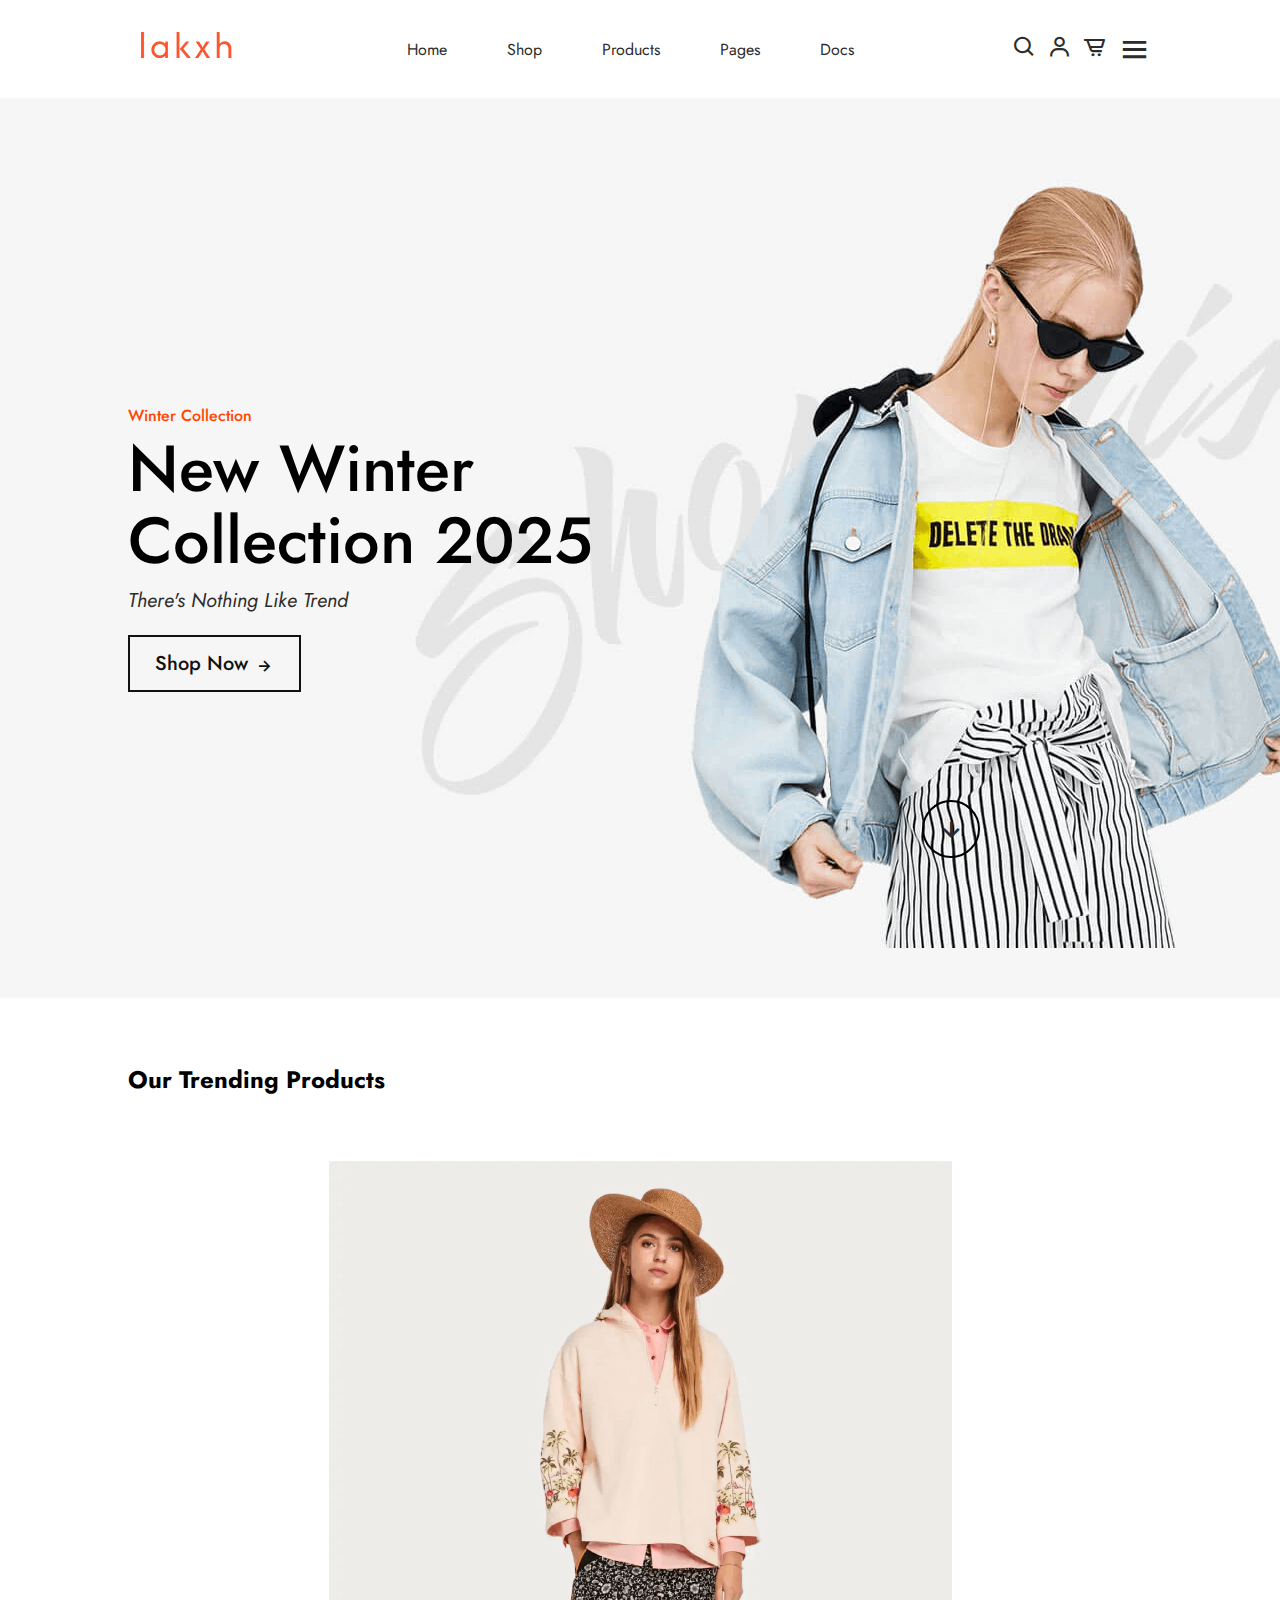
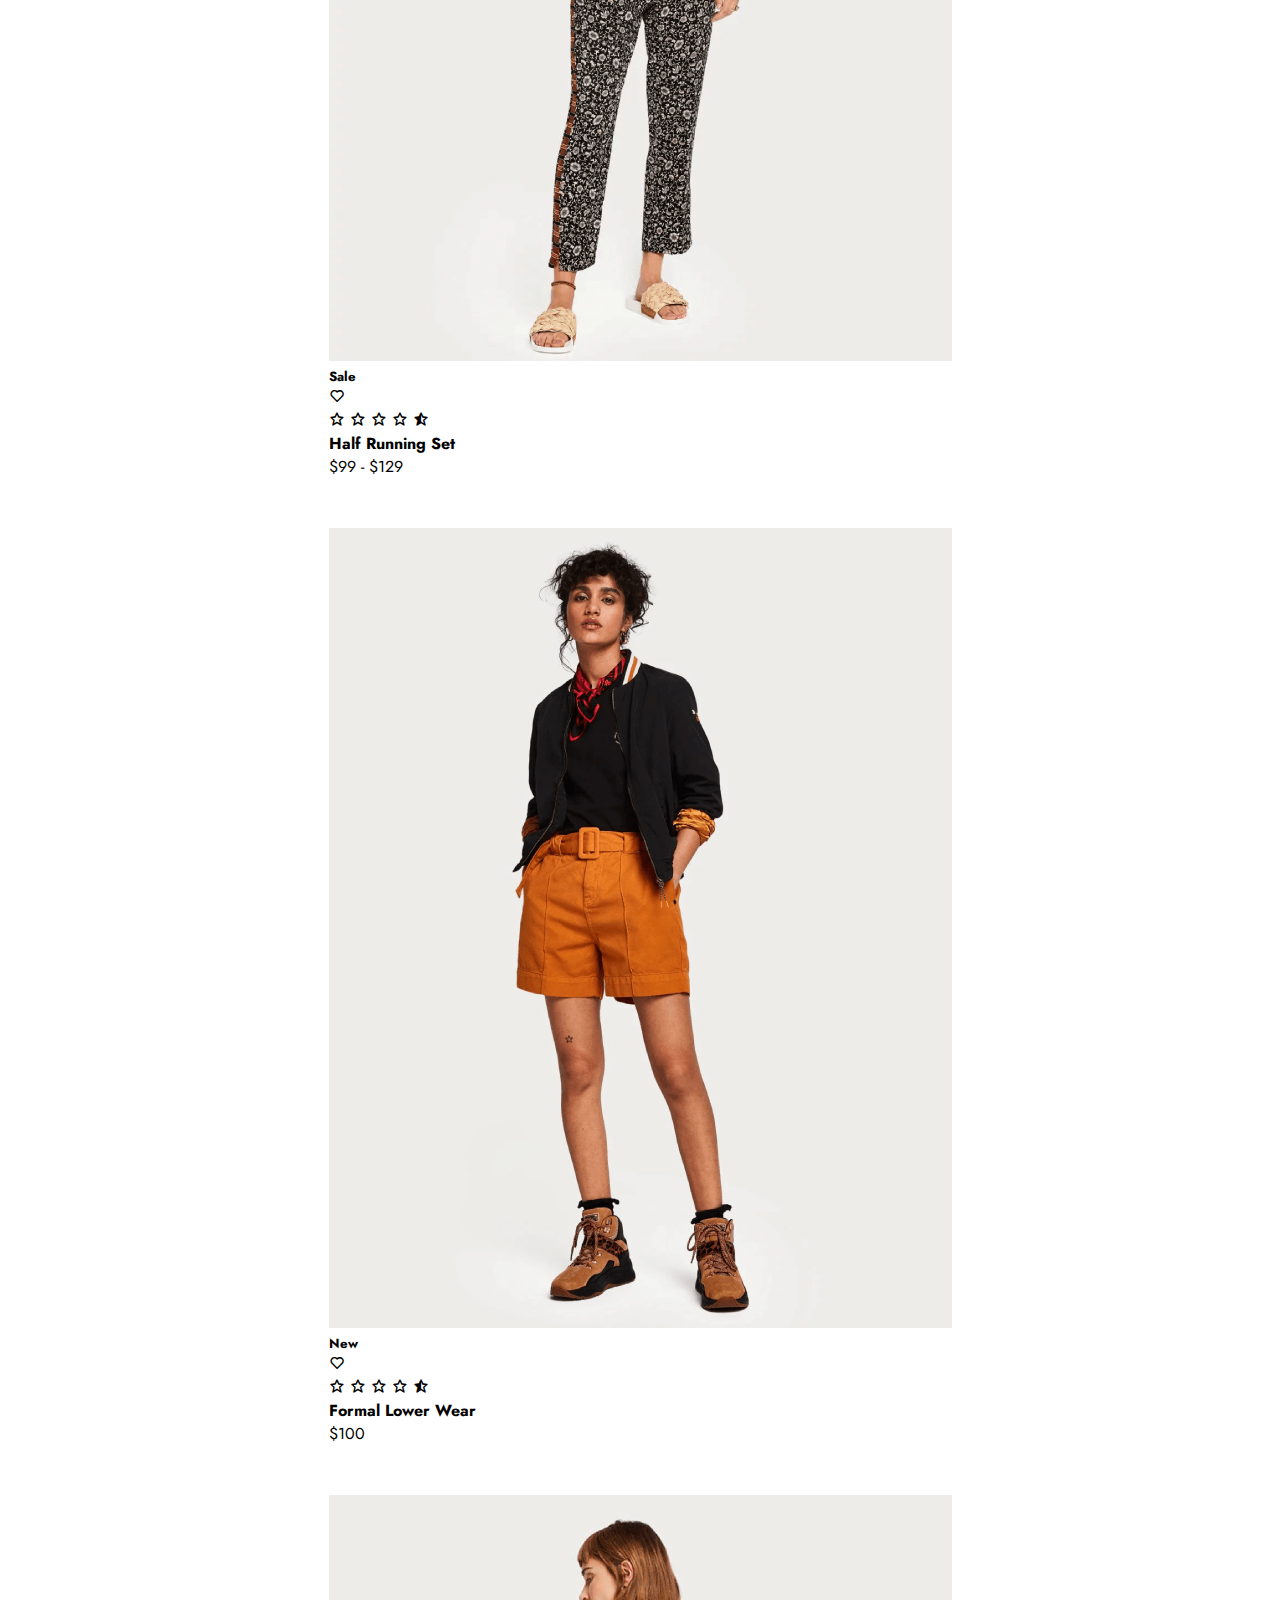
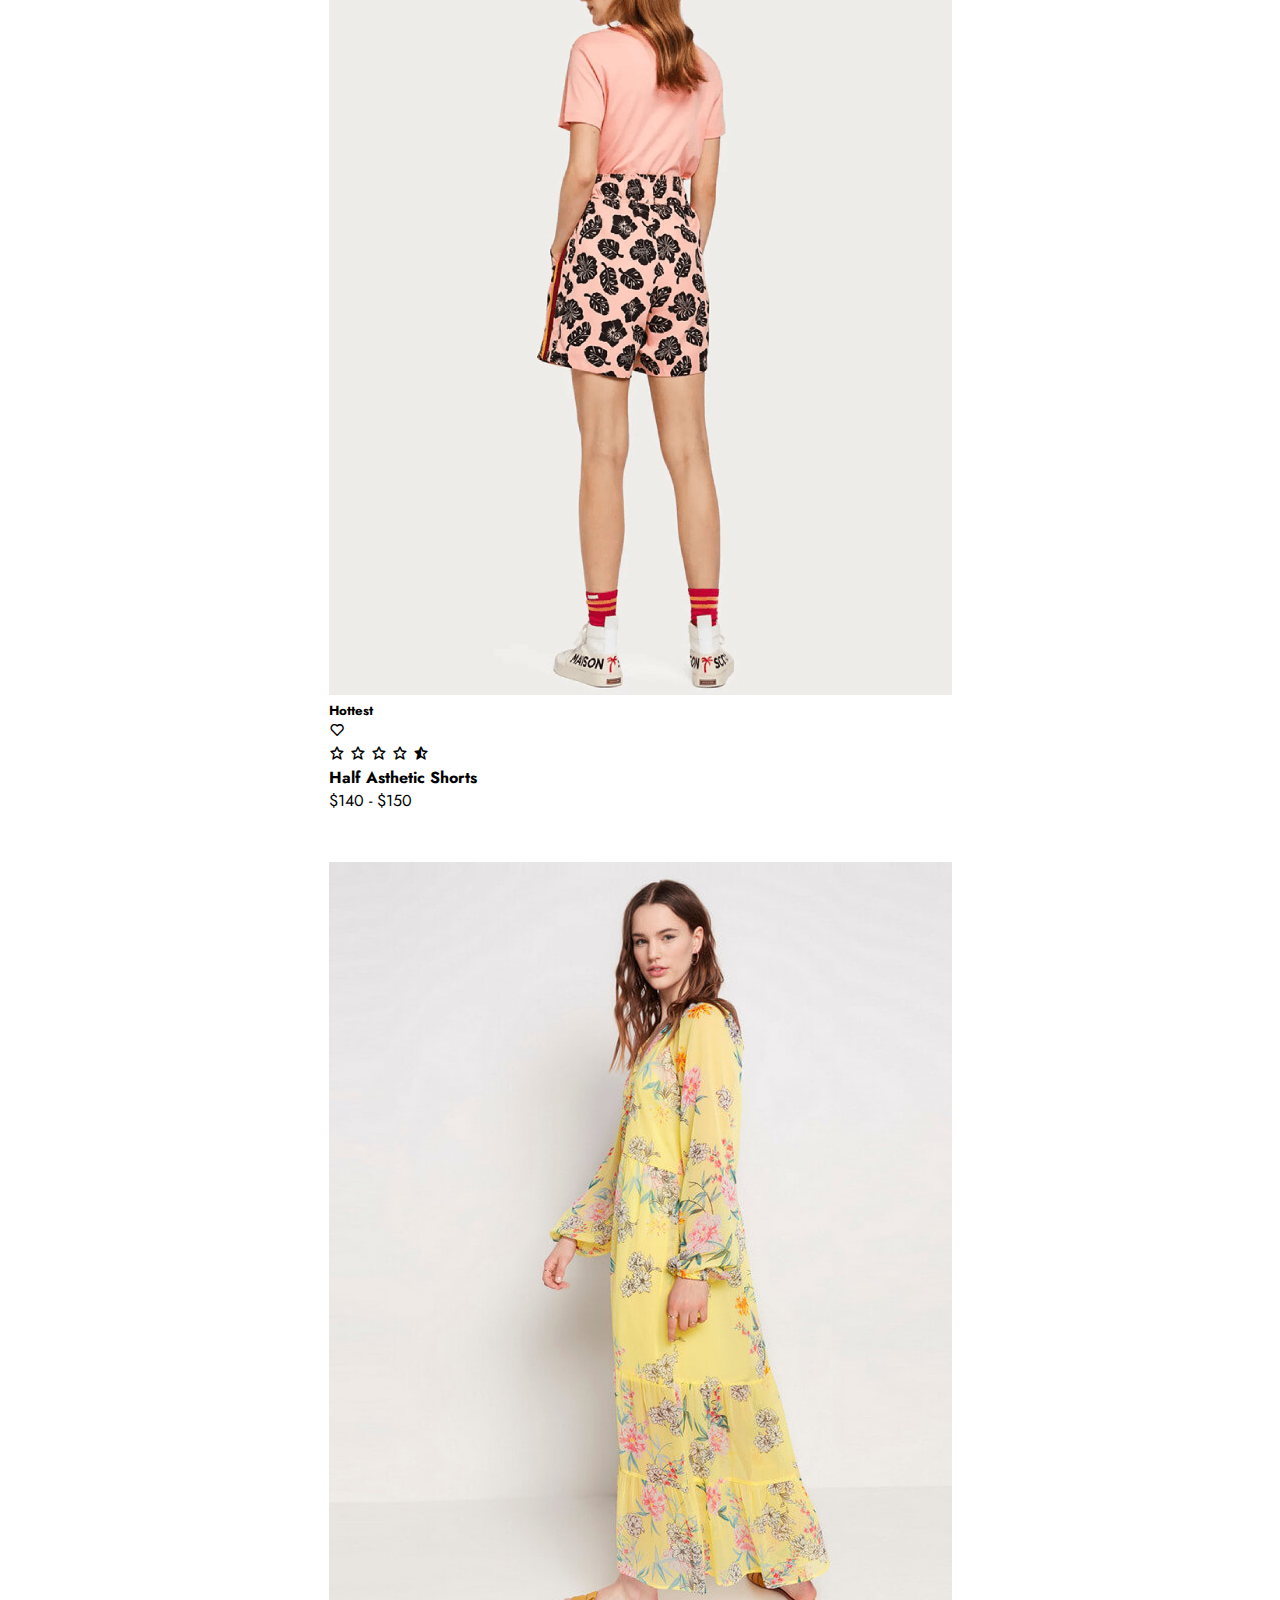
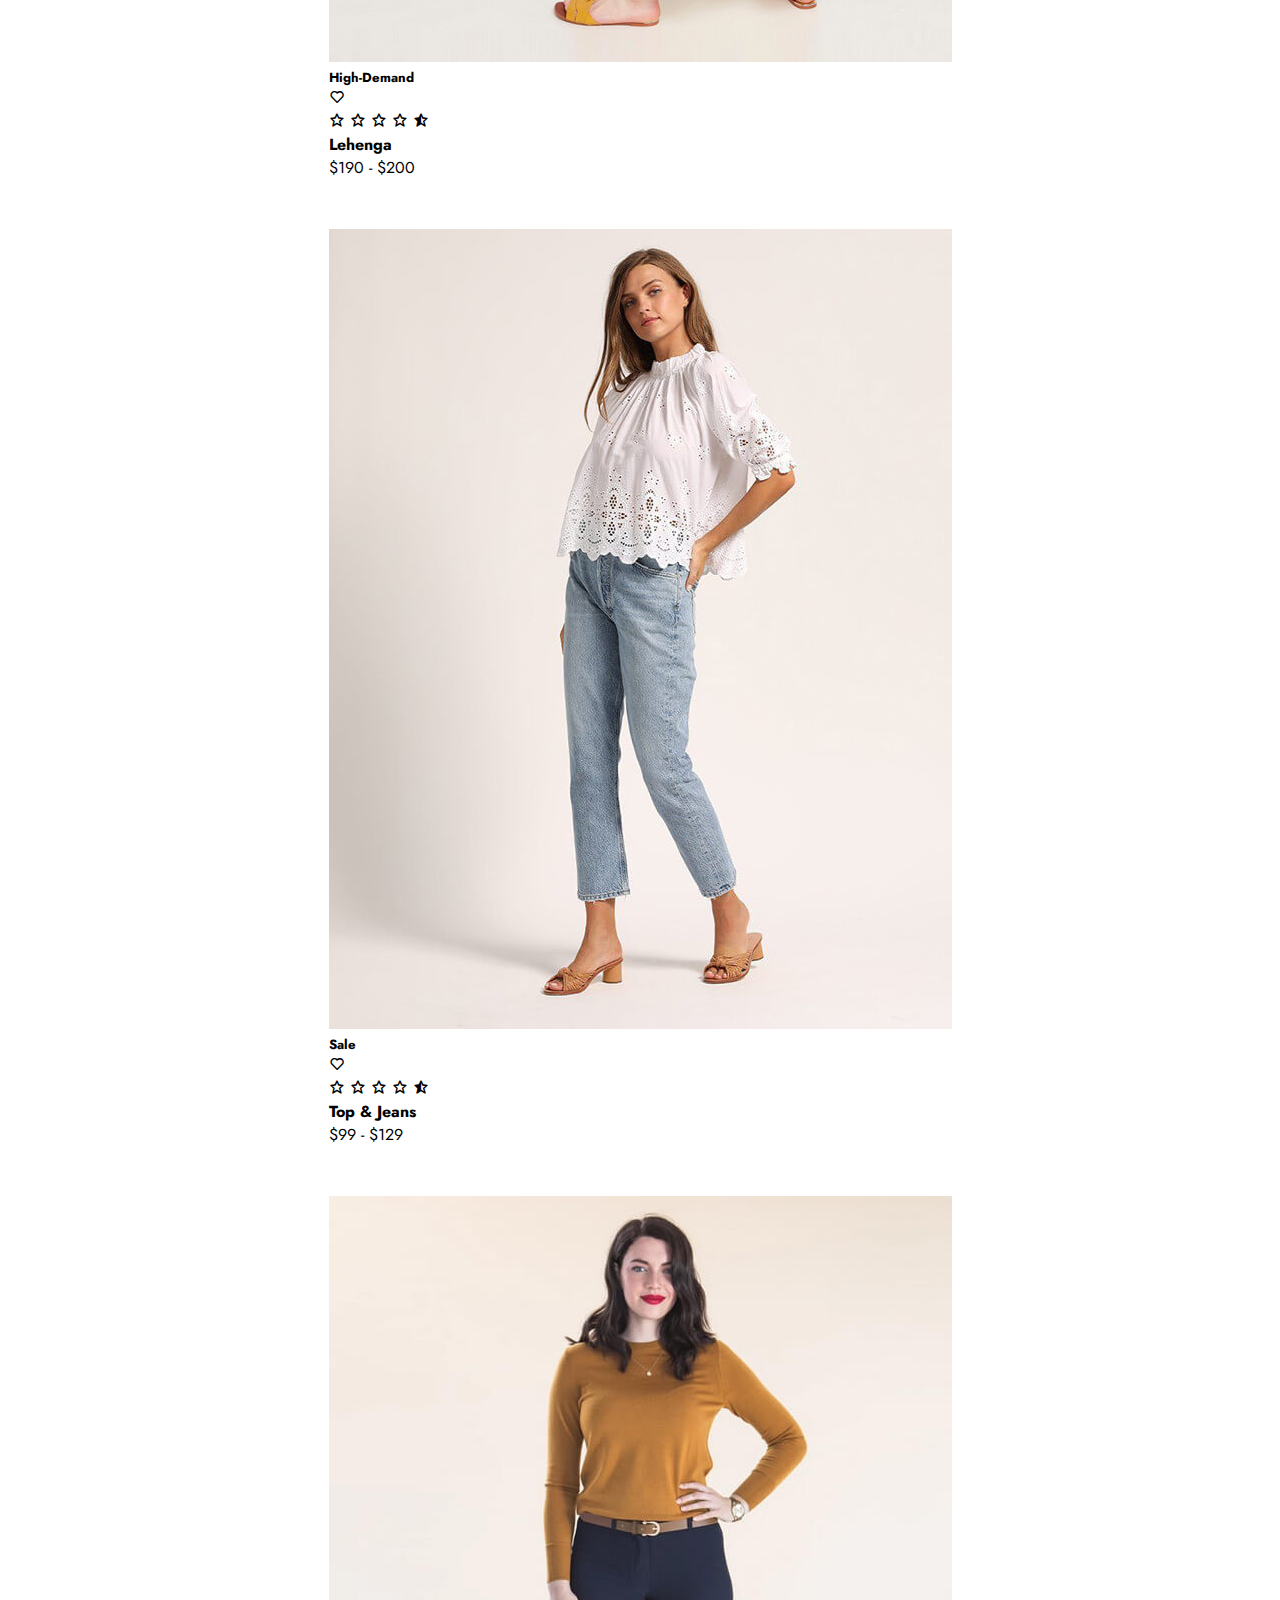
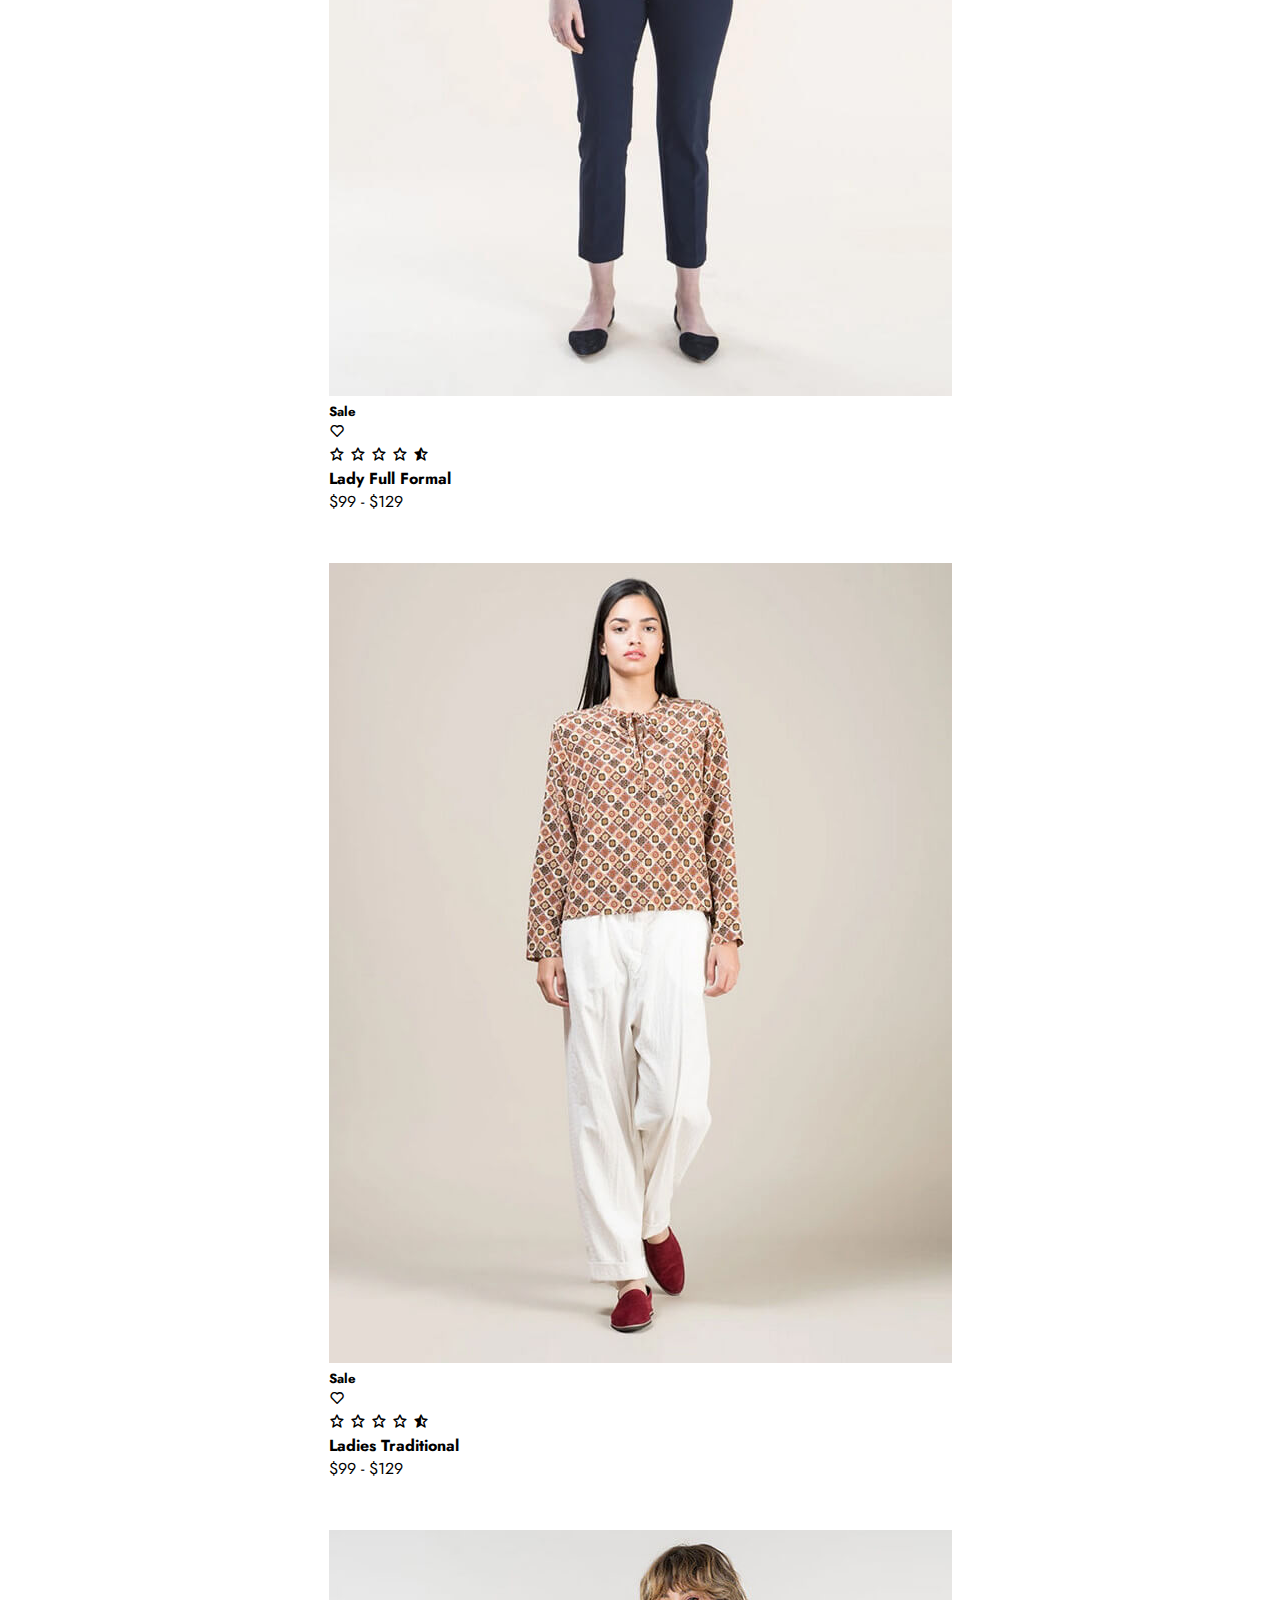
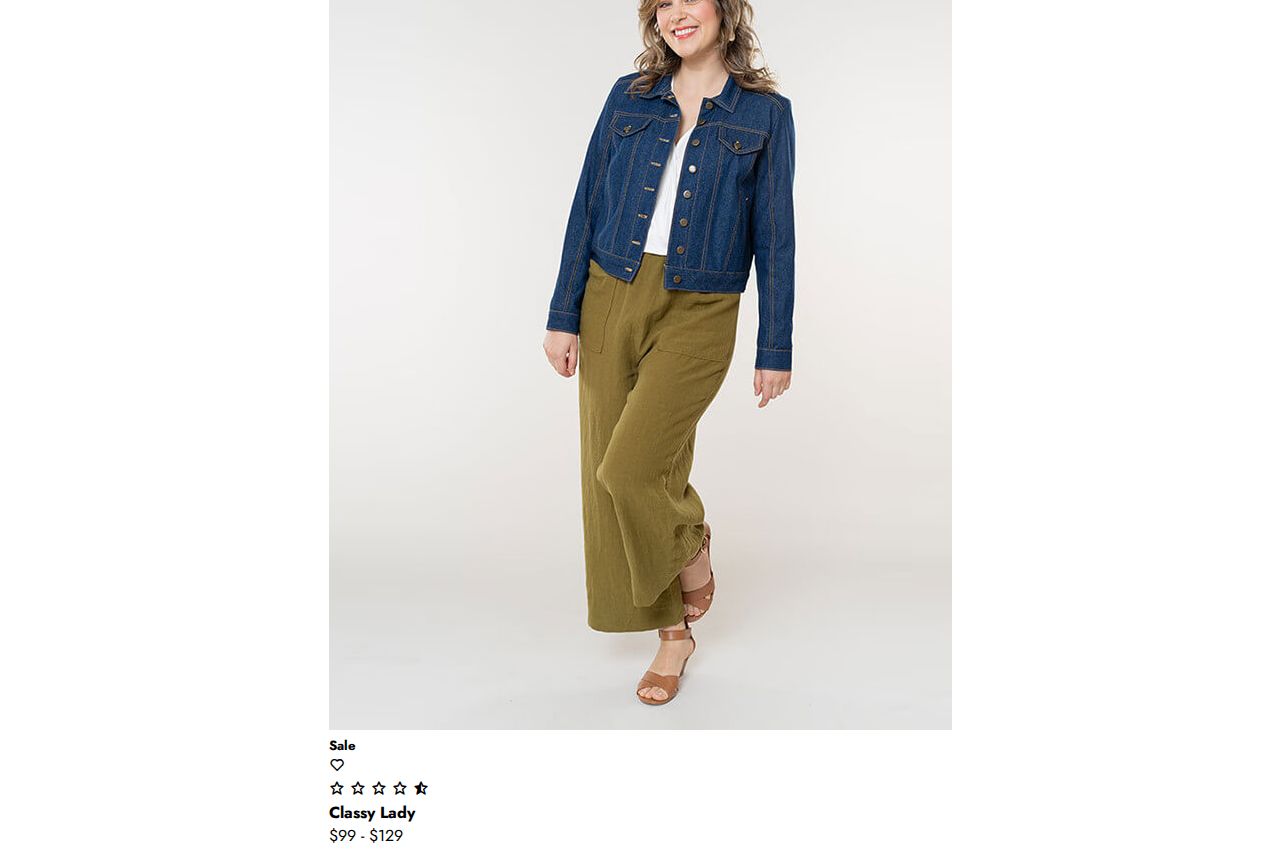
<file: index.html>
<!DOCTYPE html>
<html lang="en">

<head>
    <meta charset="UTF-8">
    <meta name="viewport" content="width= , initial-scale=1.0">
    <title>Lakxh</title>

    <link rel="stylesheet" href="./style.css">

    <link rel="preconnect" href="https://fonts.googleapis.com">
    <link rel="preconnect" href="https://fonts.gstatic.com" crossorigin>
    <link href="https://fonts.googleapis.com/css2?family=Jost:ital,wght@0,100..900;1,100..900&display=swap"
        rel="stylesheet">

    <link rel="stylesheet" href="https://cdnjs.cloudflare.com/ajax/libs/font-awesome/6.7.2/css/all.min.css"
        integrity="sha512-Evv84Mr4kqVGRNSgIGL/F/aIDqQb7xQ2vcrdIwxfjThSH8CSR7PBEakCr51Ck+w+/U6swU2Im1vVX0SVk9ABhg=="
        crossorigin="anonymous" referrerpolicy="no-referrer" />

    <link rel="stylesheet" href="https://unpkg.com/boxicons@latest/css/boxicons.min.css">

</head>

<body>

    <header>
        <a href="#" class="logo"><img src="./image/Snipaste_2025-01-26_12-32-24-removebg-preview.png" alt=""></a>
        <ul class="navmenu">
            <li><a href="#">home</a></li>
            <li><a href="./shop.html">shop</a></li>
            <li><a href="#">products</a></li>
            <li><a href="#">pages</a></li>
            <li><a href="#">Docs</a></li>
        </ul>




        <div class="nav-icon">
            <a href="#"><i class='bx bx-search'></i></a>
            <a href="#"><i class='bx bx-user'></i></a>
            <a href="#"><i class='bx bx-cart-alt'></i></a>

            <div class="bx bx-menu" id="menu-icon"></div>

        </div>

    </header>

    <section class="main-home">
        <div class="main-text">
            <h5>Winter Collection</h5>
            <h1>New Winter <br> Collection 2025</h1>
            <p>There's Nothing Like Trend</p>

            <a href="#" class="main-btn">Shop Now <i class='bx bx-right-arrow-alt'></i></a>
        </div>

        <div class="down-arrow">
            <a href="#trending" class="down"><i class='bx bx-down-arrow-alt'></i></a>
        </div>
    </section>

    <!-- trending-production-section..... -->
    <section class="trending-product" id="trending">
        <div class="center-text">
            <h2>Our Trending <span>Products</span></h2>
        </div>
    </section>

    <div class="products">
        <div class="row">
            <img src="./image/1.jpg" alt="">
            <div class="product-text">
                <h5>Sale</h5>
            </div>
            <div class="heart-icon">
                <i class='bx bx-heart'></i>
            </div>
            <div class="ratting">
                <i class='bx bx-star'></i>
                <i class='bx bx-star'></i>
                <i class='bx bx-star'></i>
                <i class='bx bx-star'></i>
                <i class='bx bxs-star-half'></i>
            </div>


            <div class="price">
                <h4>Half Running Set</h4>
                <p>$99 - $129</p>
            </div>
        </div>

        <div class="row">
            <img src="./image/2.jpg" alt="">
            <div class="product-text">
                <h5>New</h5>
            </div>
            <div class="heart-icon">
                <i class='bx bx-heart'></i>
            </div>
            <div class="ratting">
                <i class='bx bx-star'></i>
                <i class='bx bx-star'></i>
                <i class='bx bx-star'></i>
                <i class='bx bx-star'></i>
                <i class='bx bxs-star-half'></i>
            </div>


            <div class="price">
                <h4>Formal Lower Wear</h4>
                <p>$100</p>
            </div>
        </div>

        <div class="row">
            <img src="./image/3.jpg" alt="">
            <div class="product-text">
                <h5>Hottest</h5>
            </div>
            <div class="heart-icon">
                <i class='bx bx-heart'></i>
            </div>
            <div class="ratting">
                <i class='bx bx-star'></i>
                <i class='bx bx-star'></i>
                <i class='bx bx-star'></i>
                <i class='bx bx-star'></i>
                <i class='bx bxs-star-half'></i>
            </div>


            <div class="price">
                <h4>Half Asthetic Shorts</h4>
                <p>$140 - $150</p>
            </div>
        </div>

        <div class="row">
            <img src="./image/4.jpg" alt="">
            <div class="product-text">
                <h5>High-Demand</h5>
            </div>
            <div class="heart-icon">
                <i class='bx bx-heart'></i>
            </div>
            <div class="ratting">
                <i class='bx bx-star'></i>
                <i class='bx bx-star'></i>
                <i class='bx bx-star'></i>
                <i class='bx bx-star'></i>
                <i class='bx bxs-star-half'></i>
            </div>


            <div class="price">
                <h4>Lehenga</h4>
                <p>$190 - $200</p>
            </div>
        </div>

        <div class="row">
            <img src="./image/5.jpg" alt="">
            <div class="product-text">
                <h5>Sale</h5>
            </div>
            <div class="heart-icon">
                <i class='bx bx-heart'></i>
            </div>
            <div class="ratting">
                <i class='bx bx-star'></i>
                <i class='bx bx-star'></i>
                <i class='bx bx-star'></i>
                <i class='bx bx-star'></i>
                <i class='bx bxs-star-half'></i>
            </div>


            <div class="price">
                <h4>Top & Jeans</h4>
                <p>$99 - $129</p>
            </div>
        </div>

        <div class="row">
            <img src="./image/6.jpg" alt="">
            <div class="product-text">
                <h5>Sale</h5>
            </div>
            <div class="heart-icon">
                <i class='bx bx-heart'></i>
            </div>
            <div class="ratting">
                <i class='bx bx-star'></i>
                <i class='bx bx-star'></i>
                <i class='bx bx-star'></i>
                <i class='bx bx-star'></i>
                <i class='bx bxs-star-half'></i>
            </div>


            <div class="price">
                <h4>Lady Full Formal</h4>
                <p>$99 - $129</p>
            </div>
        </div>

        <div class="row">
            <img src="./image/7.jpg" alt="">
            <div class="product-text">
                <h5>Sale</h5>
            </div>
            <div class="heart-icon">
                <i class='bx bx-heart'></i>
            </div>
            <div class="ratting">
                <i class='bx bx-star'></i>
                <i class='bx bx-star'></i>
                <i class='bx bx-star'></i>
                <i class='bx bx-star'></i>
                <i class='bx bxs-star-half'></i>
            </div>


            <div class="price">
                <h4>Ladies Traditional</h4>
                <p>$99 - $129</p>
            </div>
        </div>


        <div class="row">
            <img src="./image/8.jpg" alt="">
            <div class="product-text">
                <h5>Sale</h5>
            </div>
            <div class="heart-icon">
                <i class='bx bx-heart'></i>
            </div>
            <div class="ratting">
                <i class='bx bx-star'></i>
                <i class='bx bx-star'></i>
                <i class='bx bx-star'></i>
                <i class='bx bx-star'></i>
                <i class='bx bxs-star-half'></i>
            </div>


            <div class="price">
                <h4>Classy Lady</h4>
                <p>$99 - $129</p>
            </div>
        </div>
    </div>

</body>

</html>
</file>
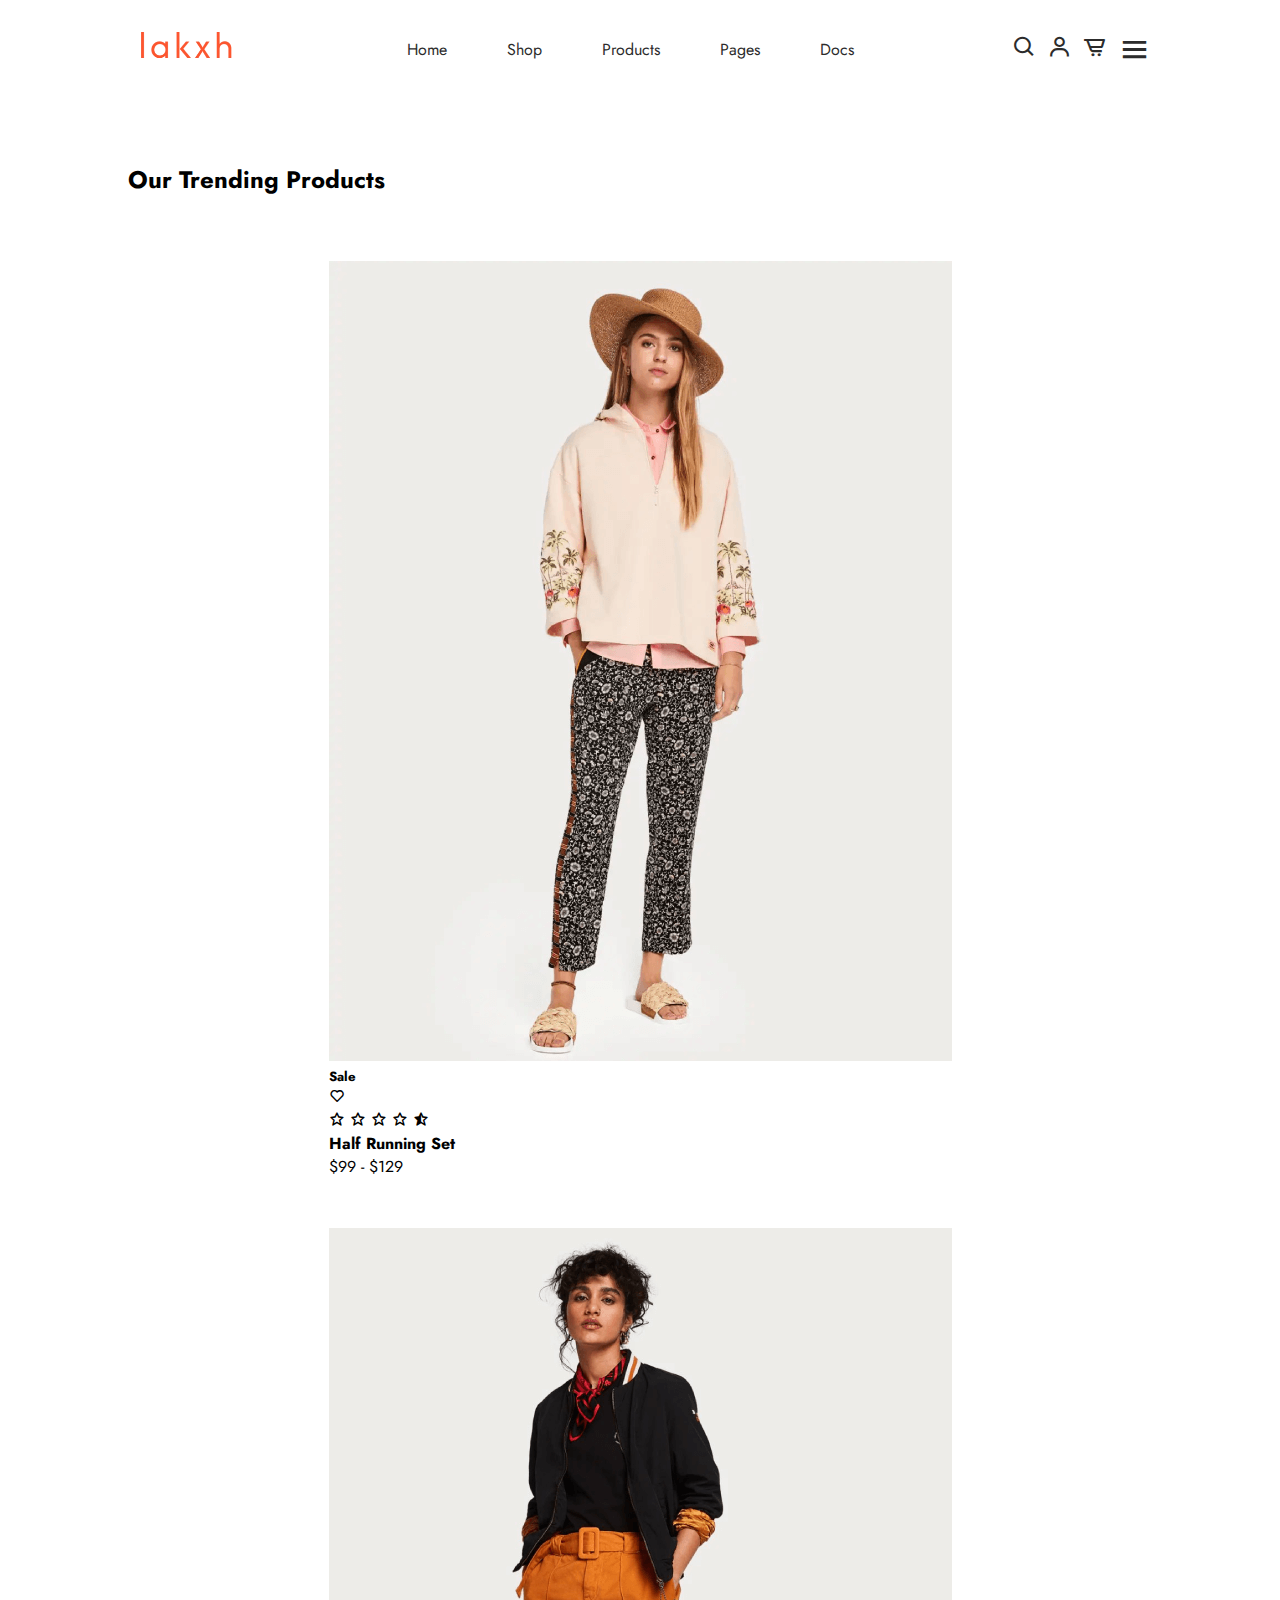
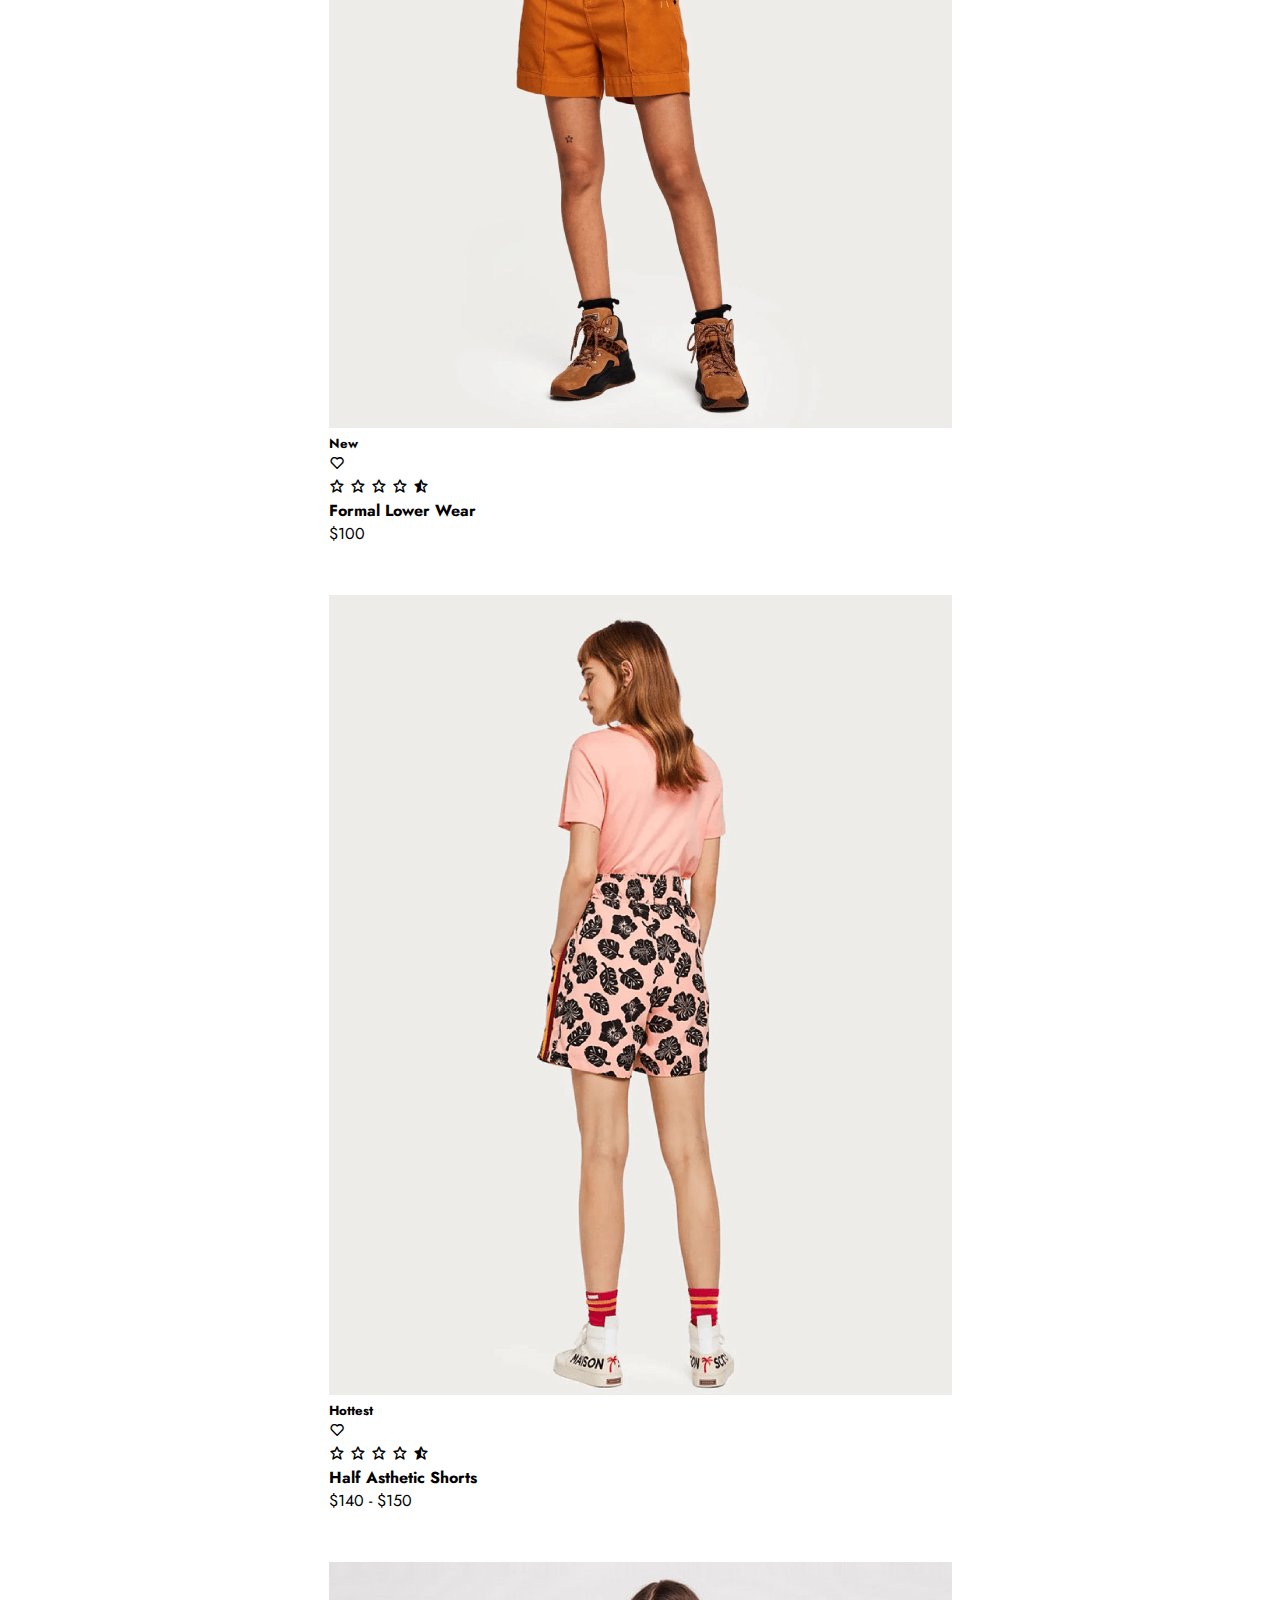
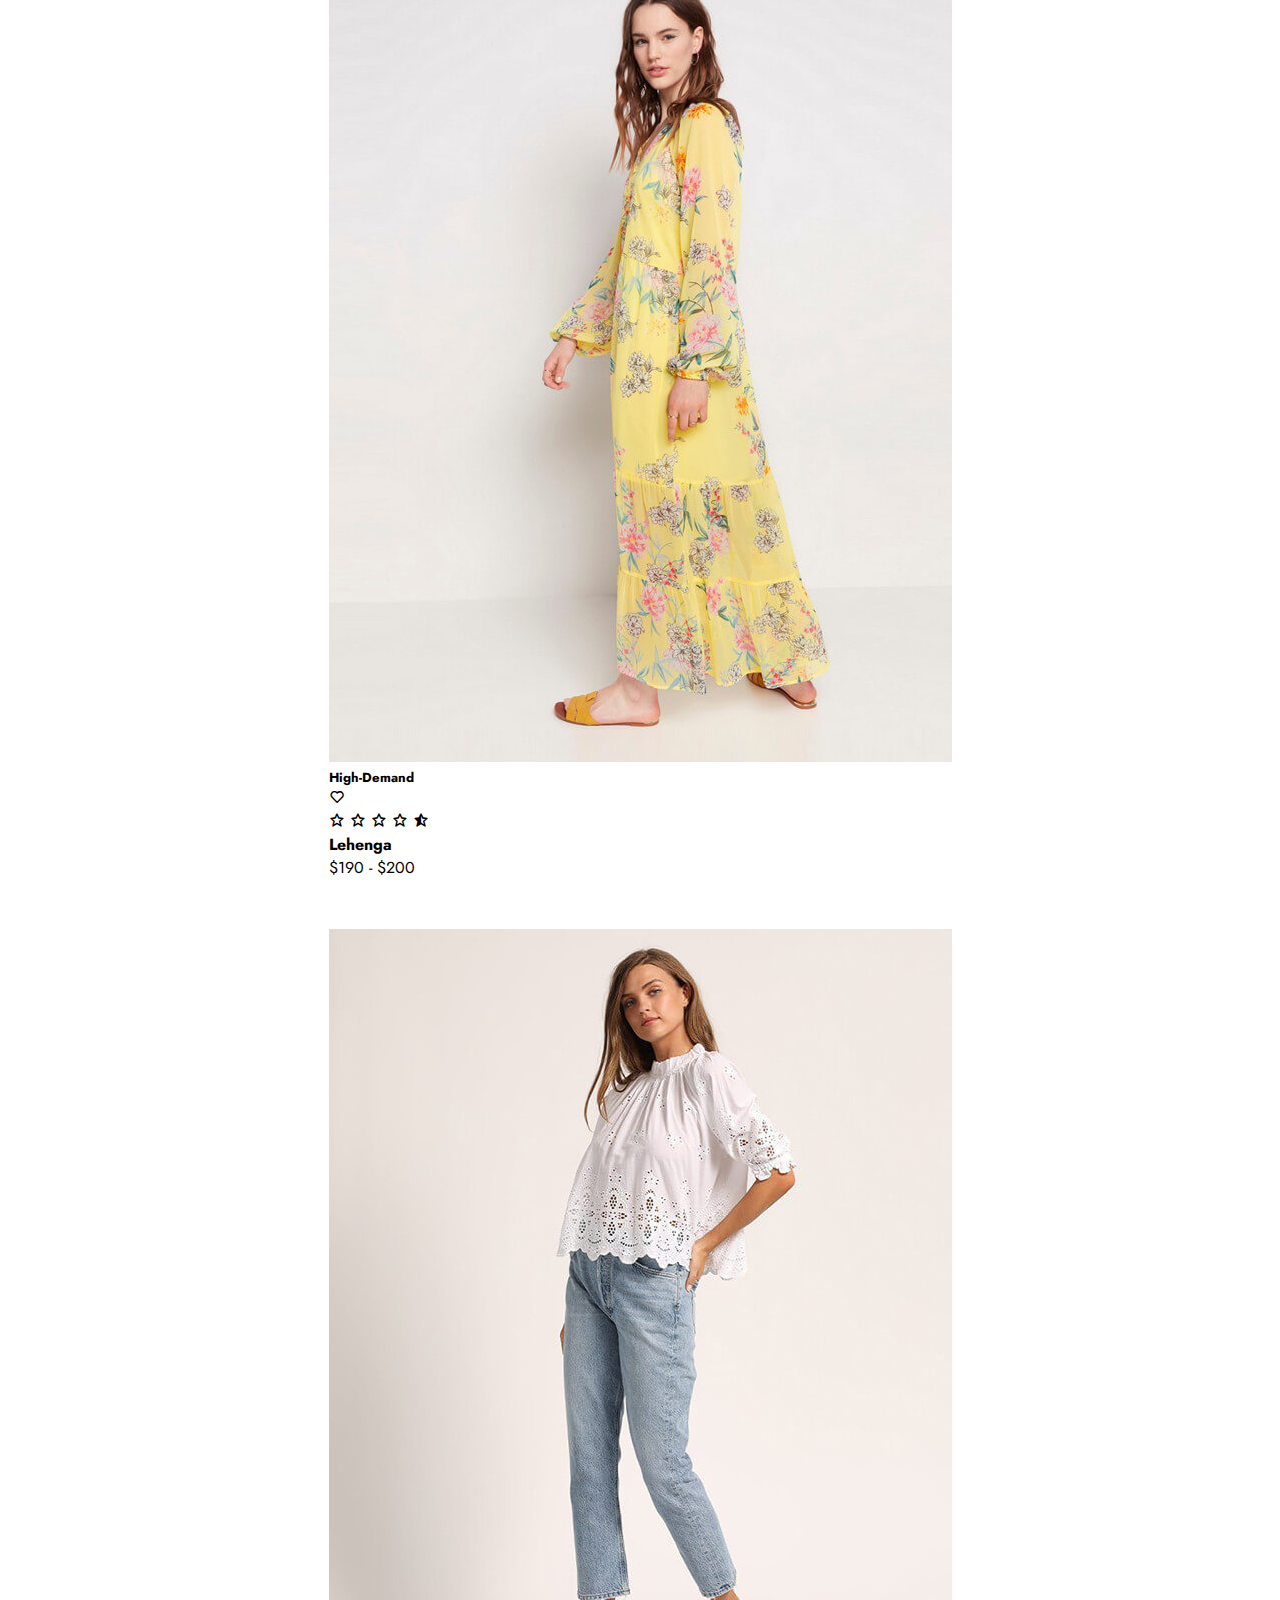
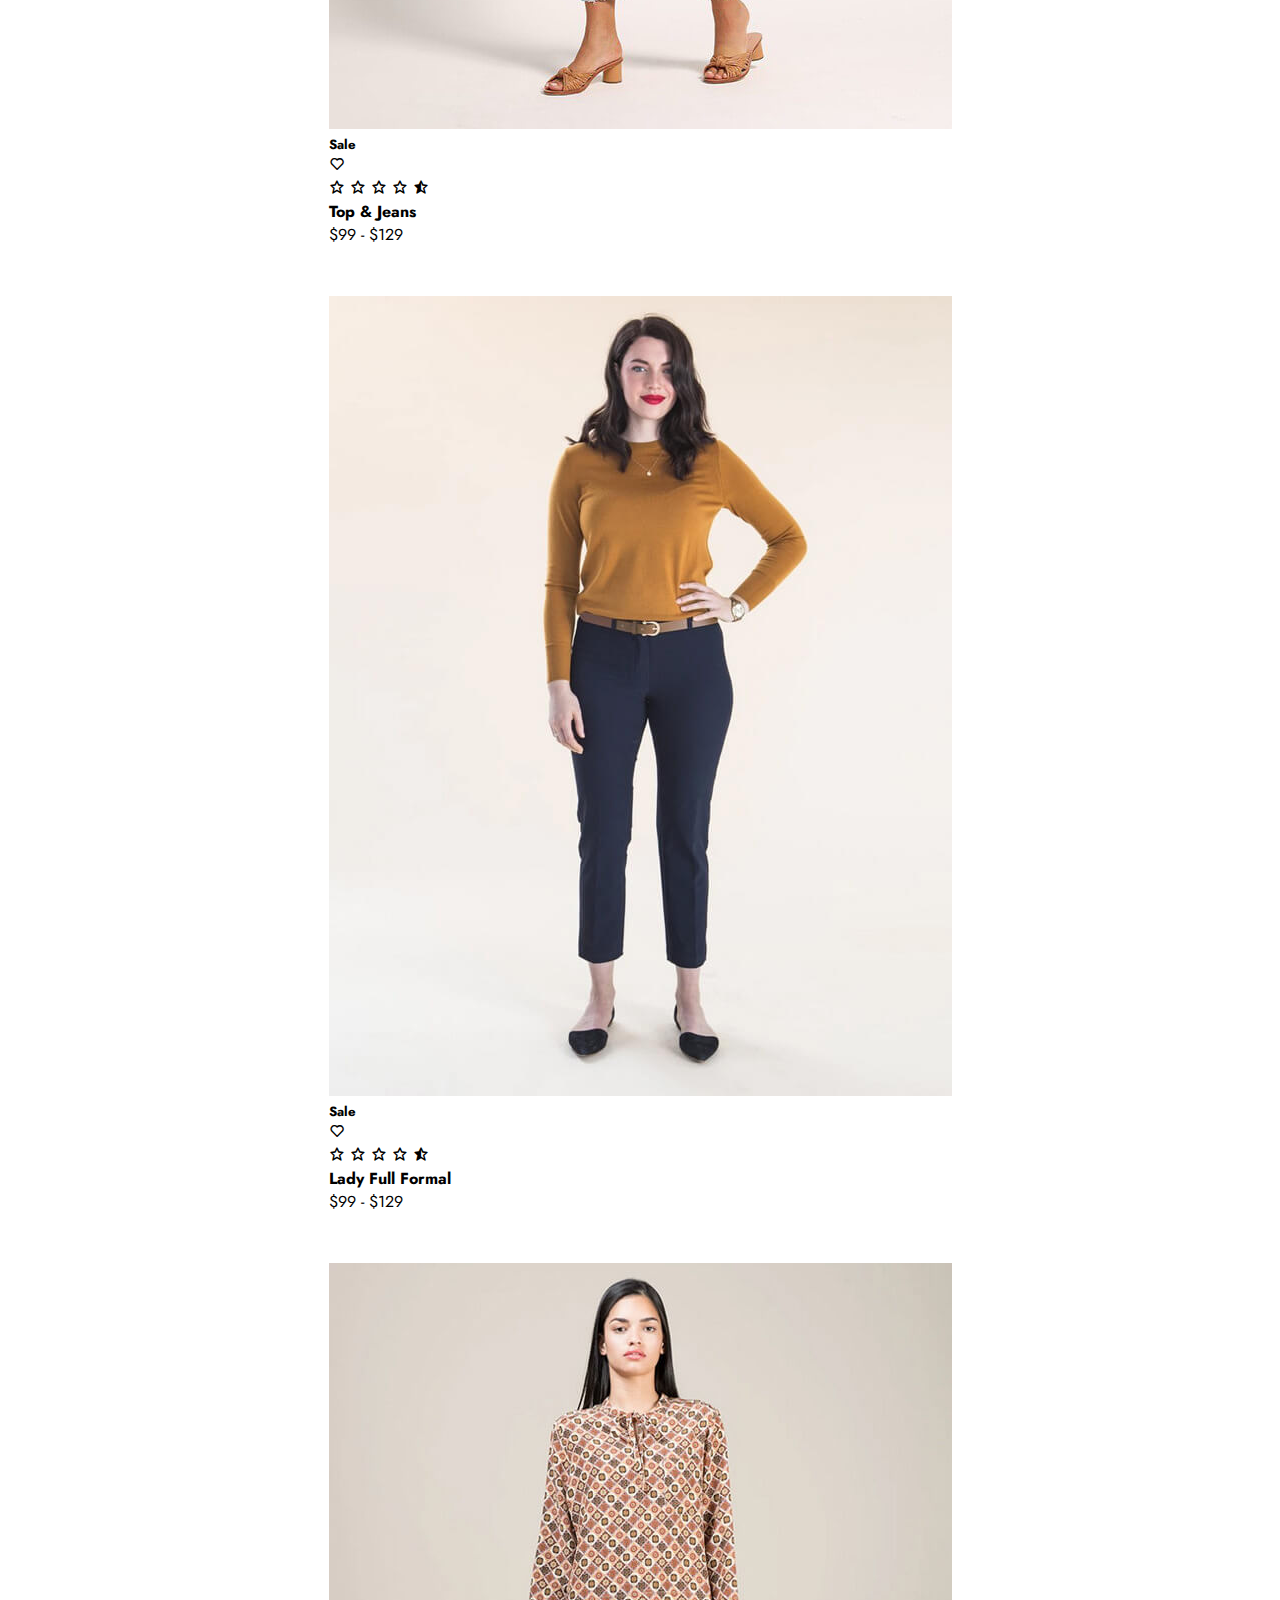
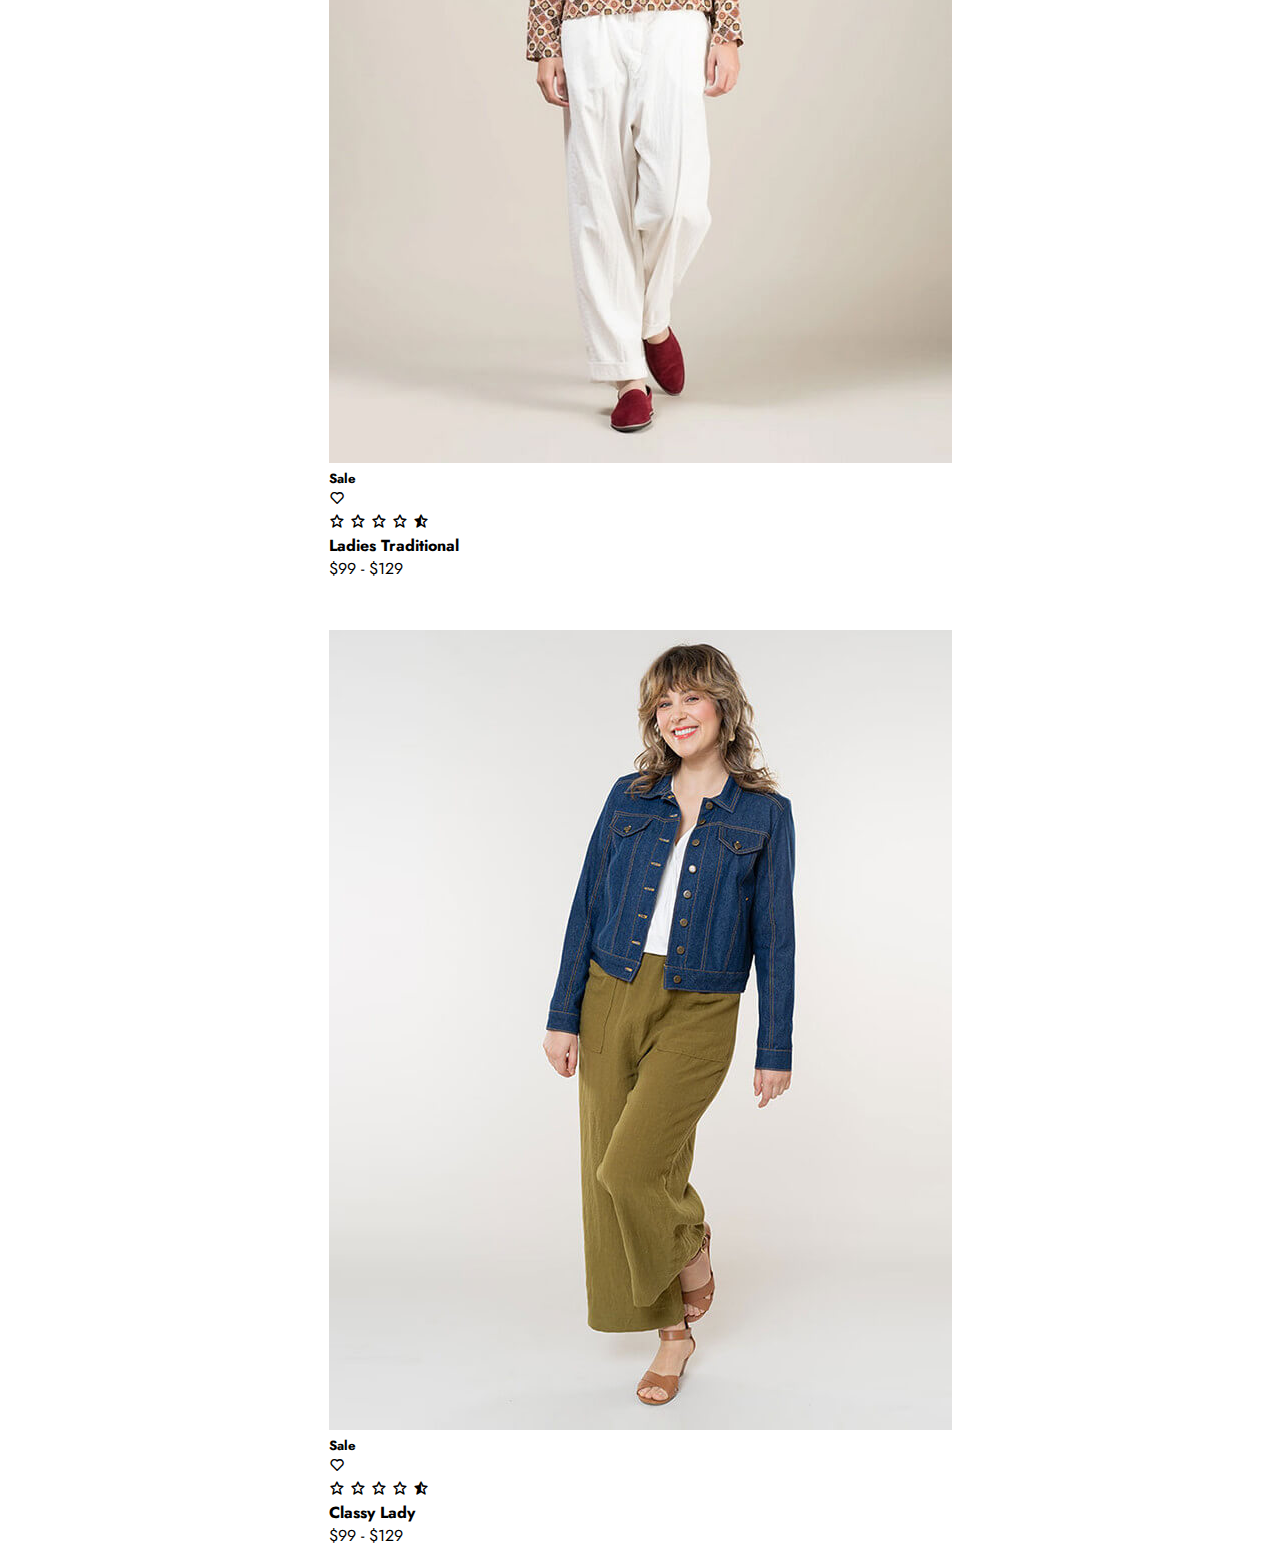
<file: shop.html>
<!DOCTYPE html>
<html lang="en">

<head>
    <meta charset="UTF-8">
    <meta name="viewport" content="width=device-width, initial-scale=1.0">
    <title>Shop</title>

    <link rel="stylesheet" href="./style.css">

    <link rel="preconnect" href="https://fonts.googleapis.com">
    <link rel="preconnect" href="https://fonts.gstatic.com" crossorigin>
    <link href="https://fonts.googleapis.com/css2?family=Jost:ital,wght@0,100..900;1,100..900&display=swap"
        rel="stylesheet">

    <link rel="stylesheet" href="https://cdnjs.cloudflare.com/ajax/libs/font-awesome/6.7.2/css/all.min.css"
        integrity="sha512-Evv84Mr4kqVGRNSgIGL/F/aIDqQb7xQ2vcrdIwxfjThSH8CSR7PBEakCr51Ck+w+/U6swU2Im1vVX0SVk9ABhg=="
        crossorigin="anonymous" referrerpolicy="no-referrer" />

    <link rel="stylesheet" href="https://unpkg.com/boxicons@latest/css/boxicons.min.css">
</head>

<body>

    <header>
        <a href="#" class="logo"><img src="./image/Snipaste_2025-01-26_12-32-24-removebg-preview.png" alt=""></a>
        <ul class="navmenu">
            <li><a href="index.html">home</a></li>
            <li><a href="./shop.html">shop</a></li>
            <li><a href="#">products</a></li>
            <li><a href="#">pages</a></li>
            <li><a href="#">Docs</a></li>
        </ul>




        <div class="nav-icon">
            <a href="#"><i class='bx bx-search'></i></a>
            <a href="#"><i class='bx bx-user'></i></a>
            <a href="#"><i class='bx bx-cart-alt'></i></a>

            <div class="bx bx-menu" id="menu-icon"></div>

        </div>

    </header>

    <section class="trending-product" id="trending">
        <div class="center-text">
            <h2>Our Trending <span>Products</span></h2>
        </div>
    </section>

    <div class="products">
        <div class="row">
            <img src="./image/1.jpg" alt="">
            <div class="product-text">
                <h5>Sale</h5>
            </div>
            <div class="heart-icon">
                <i class='bx bx-heart'></i>
            </div>
            <div class="ratting">
                <i class='bx bx-star'></i>
                <i class='bx bx-star'></i>
                <i class='bx bx-star'></i>
                <i class='bx bx-star'></i>
                <i class='bx bxs-star-half'></i>
            </div>


            <div class="price">
                <h4>Half Running Set</h4>
                <p>$99 - $129</p>
            </div>
        </div>

        <div class="row">
            <img src="./image/2.jpg" alt="">
            <div class="product-text">
                <h5>New</h5>
            </div>
            <div class="heart-icon">
                <i class='bx bx-heart'></i>
            </div>
            <div class="ratting">
                <i class='bx bx-star'></i>
                <i class='bx bx-star'></i>
                <i class='bx bx-star'></i>
                <i class='bx bx-star'></i>
                <i class='bx bxs-star-half'></i>
            </div>


            <div class="price">
                <h4>Formal Lower Wear</h4>
                <p>$100</p>
            </div>
        </div>

        <div class="row">
            <img src="./image/3.jpg" alt="">
            <div class="product-text">
                <h5>Hottest</h5>
            </div>
            <div class="heart-icon">
                <i class='bx bx-heart'></i>
            </div>
            <div class="ratting">
                <i class='bx bx-star'></i>
                <i class='bx bx-star'></i>
                <i class='bx bx-star'></i>
                <i class='bx bx-star'></i>
                <i class='bx bxs-star-half'></i>
            </div>


            <div class="price">
                <h4>Half Asthetic Shorts</h4>
                <p>$140 - $150</p>
            </div>
        </div>

        <div class="row">
            <img src="./image/4.jpg" alt="">
            <div class="product-text">
                <h5>High-Demand</h5>
            </div>
            <div class="heart-icon">
                <i class='bx bx-heart'></i>
            </div>
            <div class="ratting">
                <i class='bx bx-star'></i>
                <i class='bx bx-star'></i>
                <i class='bx bx-star'></i>
                <i class='bx bx-star'></i>
                <i class='bx bxs-star-half'></i>
            </div>


            <div class="price">
                <h4>Lehenga</h4>
                <p>$190 - $200</p>
            </div>
        </div>

        <div class="row">
            <img src="./image/5.jpg" alt="">
            <div class="product-text">
                <h5>Sale</h5>
            </div>
            <div class="heart-icon">
                <i class='bx bx-heart'></i>
            </div>
            <div class="ratting">
                <i class='bx bx-star'></i>
                <i class='bx bx-star'></i>
                <i class='bx bx-star'></i>
                <i class='bx bx-star'></i>
                <i class='bx bxs-star-half'></i>
            </div>


            <div class="price">
                <h4>Top & Jeans</h4>
                <p>$99 - $129</p>
            </div>
        </div>

        <div class="row">
            <img src="./image/6.jpg" alt="">
            <div class="product-text">
                <h5>Sale</h5>
            </div>
            <div class="heart-icon">
                <i class='bx bx-heart'></i>
            </div>
            <div class="ratting">
                <i class='bx bx-star'></i>
                <i class='bx bx-star'></i>
                <i class='bx bx-star'></i>
                <i class='bx bx-star'></i>
                <i class='bx bxs-star-half'></i>
            </div>


            <div class="price">
                <h4>Lady Full Formal</h4>
                <p>$99 - $129</p>
            </div>
        </div>

        <div class="row">
            <img src="./image/7.jpg" alt="">
            <div class="product-text">
                <h5>Sale</h5>
            </div>
            <div class="heart-icon">
                <i class='bx bx-heart'></i>
            </div>
            <div class="ratting">
                <i class='bx bx-star'></i>
                <i class='bx bx-star'></i>
                <i class='bx bx-star'></i>
                <i class='bx bx-star'></i>
                <i class='bx bxs-star-half'></i>
            </div>


            <div class="price">
                <h4>Ladies Traditional</h4>
                <p>$99 - $129</p>
            </div>
        </div>


        <div class="row">
            <img src="./image/8.jpg" alt="">
            <div class="product-text">
                <h5>Sale</h5>
            </div>
            <div class="heart-icon">
                <i class='bx bx-heart'></i>
            </div>
            <div class="ratting">
                <i class='bx bx-star'></i>
                <i class='bx bx-star'></i>
                <i class='bx bx-star'></i>
                <i class='bx bx-star'></i>
                <i class='bx bxs-star-half'></i>
            </div>


            <div class="price">
                <h4>Classy Lady</h4>
                <p>$99 - $129</p>
            </div>
        </div>
    </div>
</body>

</html>
</file>
<file: style.css>
*{
    margin: 0;
    padding: 0;
    box-sizing: border-box;
    scroll-behavior: smooth;
    font-family: "Jost", serif;
    list-style: none;
    text-decoration: none;
}

header{ 
    width: 100%;
    top: 0;
    right: 0;
    display: flex;
    align-items: center;
    justify-content: space-between;
    padding: 20px 10%;
}

.logo img{
    max-width: 120px;
    height: auto;
}

.navmenu{
    display: flex;

}

.navmenu a{
    color: #2c2c2c;
    font-size: 16px;
    text-transform: capitalize;
    padding: 10px 20px;
    font-weight: 400;
    transition: all .42s ease;
}

.navmenu a:hover{
    color:orangered;
}

.nav-icon{
    display: flex;
    align-items: center;
}

.nav-icon i{
     margin-right: 10px;
     color: #2c2c2c;
     font-size: 25px;
     font-weight: 400;
     transition: all .42s ease;
}

.nav-icon i:hover{
    transform: scale(1.1);
    color: orangered;
}

#menu-icon{
    font-size: 35px;
    z-index: 10;
    color: #2c2c2c;
    cursor: pointer;
}

section{
    padding:5% 10%;

}

.main-home{
    height: 100vh;
    width: 100%;
    background-image: url(./image/banner-3.png);
    background-position: center;
    background-size: cover;
    display: flex;
    align-items: center;
}


.main-text h5{
    color: orangered;
    font-size: 16px;
    font-weight: 500;
    text-transform: capitalize;
}

.main-text h1{
    color: black;
    line-height: 1.1;
    margin: 6px 0px 10px;
    font-size: 65px;
    font-weight: 500;
    text-transform: capitalize;
}


.main-text p{
    font-size: 20px;
    font-weight: 400;
    font-style: italic;
    margin-bottom: 20px;
    color: #2c2c2c;
}

.main-btn{
    display: inline-block;
    border: 2px solid#111;
    padding: 12px 25px;
    transition: all .42s ease;
    font-size: 20px;
    font-weight: 500;
    color: #111;

}

.main-btn:hover{
  background-color: black;
  color: aliceblue;
}



.main-btn i{
    vertical-align: middle;
}

.down-arrow{
    position: absolute;
    top: 800px;
    right: 300px;
}

.down i{
    font-size: 30px;
    border: 2px solid black;
    border-radius: 50%;
    padding: 12px 12px;
    color: #2c2c2c;
}

.down i:hover{
    background-color: #000000;
    color: white;
    transition: all .42s ease;

}

.products{
   display: flex;
   flex-wrap: wrap;
   justify-content: space-evenly;
   align-items: center;
   gap: 50px;
}





/* Base CSS remains unchanged */

@media (max-width: 768px) {
    header {
        padding: 15px 5%;
    }

    .logo img {
        max-width: 90px;
    }

    .navmenu {
        flex-direction: column;
        position: absolute;
        top: 70px;
        right: -200px;
        background: white;
        border: 1px solid #ccc;
        width: 200px;
        transition: all 0.3s ease;
    }

    .navmenu.active {
        right: 0;
    }

    .navmenu a {
        padding: 10px 15px;
        font-size: 14px;
    }

    #menu-icon {
        display: block;
    }

    .navmenu {
        display: none;
    }

    .navmenu.show {
        display: flex;
        flex-direction: column;
    }
}

/* Default styles are for larger screens */

header {
    display: flex;
    align-items: center;
    justify-content: space-between;
    padding: 20px 10%;
}

.navmenu {
    display: flex;
    gap: 20px;
}

.navmenu a {
    font-size: 16px;
}

/* For screens smaller than 768px */
@media (max-width: 768px) {
    header {
        padding: 15px 5%;
    }

    .navmenu {
        display: none; /* Hide the menu by default */
        position: absolute;
        top: 70px; /* Adjust based on your header height */
        right: 5%;
        background-color: white;
        flex-direction: column;
        gap: 15px;
        width: 70%;
        padding: 20px;
        box-shadow: 0 4px 8px rgba(0, 0, 0, 0.2);
        border-radius: 10px;
    }

    .navmenu.show {
        display: flex; /* Show when toggled */
    }

    .navmenu a {
        font-size: 14px;
        padding: 10px 15px;
    }

    .nav-icon {
        display: flex;
    }

    #menu-icon {
        display: block; /* Show the menu icon for smaller screens */
    }
}

/* For screens smaller than 480px */
@media (max-width: 480px) {
    .logo img {
        max-width: 90px;
    }

    .main-home {
        height: auto;
        padding: 10% 5%;
        background-size: cover;
        text-align: center;
    }

    .main-text h1 {
        font-size: 40px;
    }

    .main-text p {
        font-size: 16px;
    }

    .main-btn {
        font-size: 16px;
        padding: 10px 20px;
    }

    .products {
        flex-direction: column;
        gap: 20px;
        padding: 5%;
    }

    .products .row {
        width: 100%; /* Full-width for product rows */
    }

    .products img {
        max-width: 100%;
        height: auto;
        object-fit: cover;
    }
}
</file>
